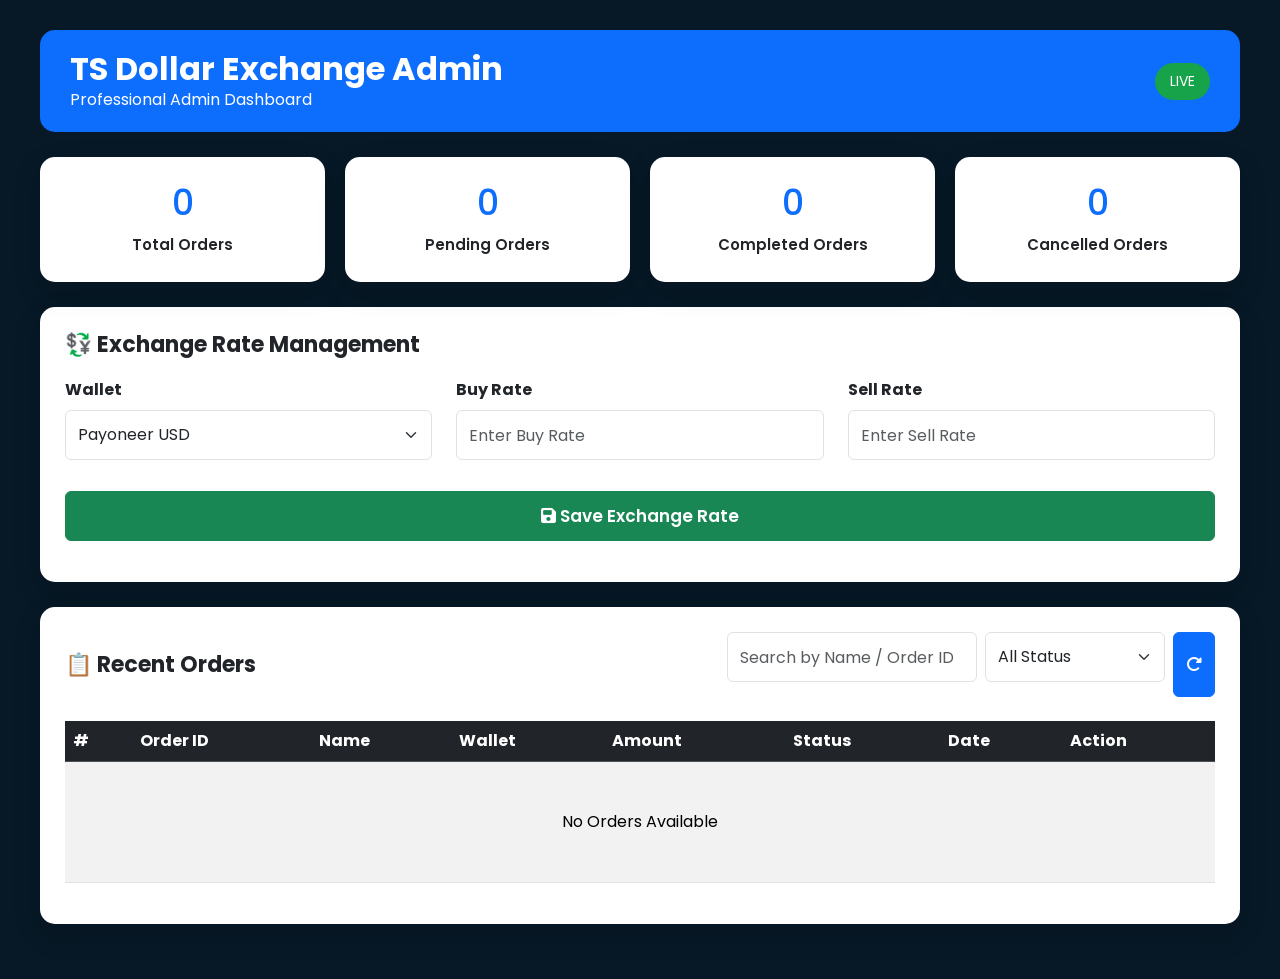
<file: admin.html>
<!DOCTYPE html>
<html lang="en">

<head>

<meta charset="UTF-8">
<meta name="viewport" content="width=device-width, initial-scale=1.0">

<title>TS Dollar Exchange Admin</title>

<link href="https://cdn.jsdelivr.net/npm/bootstrap@5.3.7/dist/css/bootstrap.min.css" rel="stylesheet">

<link rel="preconnect" href="https://fonts.googleapis.com">

<link rel="preconnect" href="https://fonts.gstatic.com" crossorigin>

<link href="https://fonts.googleapis.com/css2?family=Poppins:wght@300;400;500;600;700&display=swap" rel="stylesheet">

<link rel="stylesheet"
href="https://cdnjs.cloudflare.com/ajax/libs/font-awesome/6.7.2/css/all.min.css"/>

<style>

*{
margin:0;
padding:0;
box-sizing:border-box;
font-family:'Poppins',sans-serif;
}

body{

background:#071826;

padding:30px;

}

.wrapper{

max-width:1200px;

margin:auto;

}

.top-header{

background:#0d6efd;

color:#fff;

padding:20px 30px;

border-radius:15px;

display:flex;

justify-content:space-between;

align-items:center;

margin-bottom:25px;

}

.top-header h2{

margin:0;

font-weight:700;

}

.live{

background:#16a34a;

padding:8px 15px;

border-radius:30px;

font-size:14px;

}

.dashboard{

display:grid;

grid-template-columns:repeat(4,1fr);

gap:20px;

margin-bottom:25px;

}

.card-box{

background:#fff;

border-radius:15px;

padding:25px;

text-align:center;

box-shadow:0 10px 30px rgba(0,0,0,.12);

}

.card-box h2{

color:#0d6efd;

font-size:35px;

margin-bottom:10px;

}

.card-box p{

margin:0;

font-size:15px;

font-weight:600;

}

.main-card{

background:#fff;

border-radius:15px;

padding:25px;

box-shadow:0 10px 30px rgba(0,0,0,.12);

margin-bottom:25px;

}

.section-title{

font-size:22px;

font-weight:700;

margin-bottom:20px;

}

input,
select{

height:50px!important;

margin-bottom:15px;

}

.btn-save{

height:50px;

font-size:17px;

font-weight:600;

width:100%;

}

.table th{

white-space:nowrap;

}

@media(max-width:991px){

.dashboard{

grid-template-columns:repeat(2,1fr);

}

}

@media(max-width:576px){

body{

padding:15px;

}

.dashboard{

grid-template-columns:1fr;

}

.top-header{

flex-direction:column;

gap:15px;

text-align:center;

}

}

</style>

</head>

<body>

<div class="wrapper">

<div class="top-header">

<div>

<h2>

TS Dollar Exchange Admin

</h2>

<p class="mb-0">

Professional Admin Dashboard

</p>

</div>

<div class="live" id="liveStatus">

LIVE

</div>

</div>
<!-- ========================= -->
<!-- Dashboard Statistics -->
<!-- ========================= -->

<div class="dashboard">

    <div class="card-box">
        <h2 id="totalOrders">0</h2>
        <p>Total Orders</p>
    </div>

    <div class="card-box">
        <h2 id="pendingOrders">0</h2>
        <p>Pending Orders</p>
    </div>

    <div class="card-box">
        <h2 id="completedOrders">0</h2>
        <p>Completed Orders</p>
    </div>

    <div class="card-box">
        <h2 id="cancelledOrders">0</h2>
        <p>Cancelled Orders</p>
    </div>

</div>

<!-- ========================= -->
<!-- Exchange Rate Management -->
<!-- ========================= -->

<div class="main-card">

<h3 class="section-title">
💱 Exchange Rate Management
</h3>

<div class="row">

<div class="col-md-4">

<label class="form-label fw-bold">
Wallet
</label>

<select id="wallet" class="form-select">

<option value="payoneer">Payoneer USD</option>

<option value="wise">Wise USD</option>

<option value="usdt">USDT</option>

<option value="skrill">Skrill</option>

</select>

</div>

<div class="col-md-4">

<label class="form-label fw-bold">
Buy Rate
</label>

<input
id="buyRate"
type="number"
class="form-control"
placeholder="Enter Buy Rate">

</div>

<div class="col-md-4">

<label class="form-label fw-bold">
Sell Rate
</label>

<input
id="sellRate"
type="number"
class="form-control"
placeholder="Enter Sell Rate">

</div>

</div>

<div class="row mt-3">

<div class="col-md-12">

<button
onclick="saveRate()"
class="btn btn-success btn-save">

<i class="fa-solid fa-floppy-disk"></i>

Save Exchange Rate

</button>

</div>

</div>

<div class="row mt-3">

<div class="col-md-6">

<p id="message" class="fw-bold mb-0"></p>

</div>

<div class="col-md-6 text-md-end">

<p id="lastUpdate" class="text-secondary mb-0"></p>

</div>

</div>

</div>
<!-- ========================= -->
<!-- Recent Orders -->
<!-- ========================= -->

<div class="main-card">

    <div class="d-flex justify-content-between align-items-center flex-wrap mb-4">

        <h3 class="section-title mb-3 mb-md-0">
            📋 Recent Orders
        </h3>

        <div class="d-flex gap-2 flex-wrap">

            <input
                type="text"
                id="searchOrder"
                class="form-control"
                placeholder="Search by Name / Order ID"
                style="width:250px;">

            <select
                id="statusFilter"
                class="form-select"
                style="width:180px;">

            <option value="all">All Status</option>

<option value="Pending">Pending</option>

<option value="Released">Released</option>

<option value="Rejected">Rejected</option>
                
            </select>

            <button
                id="refreshBtn"
                class="btn btn-primary">

                <i class="fa-solid fa-rotate-right"></i>

            </button>

        </div>

    </div>

    <div class="table-responsive">

        <table class="table table-striped table-hover align-middle">

            <thead class="table-dark">

                <tr>

                    <th>#</th>

                    <th>Order ID</th>

                    <th>Name</th>

                    <th>Wallet</th>

                    <th>Amount</th>

                    <th>Status</th>

                    <th>Date</th>

                    <th>Action</th>

                </tr>

            </thead>

            <tbody id="ordersTable">

                <tr>

                    <td colspan="8" class="text-center py-5">

                        No Orders Available

                    </td>

                </tr>

            </tbody>

        </table>

    </div>

</div>
<!-- ========================= -->
<!-- Order Details Modal -->
<!-- ========================= -->

<div class="modal fade" id="orderModal" tabindex="-1">

<div class="modal-dialog modal-lg">

<div class="modal-content">

<div class="modal-header bg-primary text-white">

<h5 class="modal-title">
Order Details
</h5>

<button
type="button"
class="btn-close btn-close-white"
data-bs-dismiss="modal">
</button>

</div>

<div class="modal-body">

<div class="row">

<div class="col-md-6 mb-3">
<strong>Order ID</strong>
<p id="mOrderId">-</p>
</div>

<div class="col-md-6 mb-3">
<strong>Customer Name</strong>
<p id="mCustomer">-</p>
</div>

<div class="col-md-6 mb-3">
<strong>Phone</strong>
<p id="mPhone">-</p>
</div>

<div class="col-md-6 mb-3">
<strong>Wallet</strong>
<p id="mWallet">-</p>
</div>

<div class="col-md-6 mb-3">
<strong>Amount</strong>
<p id="mAmount">-</p>
</div>

<div class="col-md-6 mb-3">
<strong>Receive Method</strong>
<p id="mReceiveMethod">-</p>
</div>

<div class="col-md-6 mb-3">
<strong>Receive Account</strong>
<p id="mReceiveAccount">-</p>
</div>

<div class="col-md-6 mb-3">
<strong>Transaction ID</strong>
<p id="mTrx">-</p>
</div>

<div class="col-md-6 mb-3">
<strong>Status</strong>
<p id="mStatus">-</p>
</div>

<div class="col-md-6 mb-3">
<strong>Date</strong>
<p id="mDate">-</p>
</div>

</div>

</div>

<div class="modal-footer">

<button
class="btn btn-secondary"
data-bs-dismiss="modal">

Close

</button>

<button
id="releaseBtn"
class="btn btn-success">

<i class="fa-solid fa-circle-check"></i>
Release

</button>

<button
id="cancelBtn"
class="btn btn-danger">

<i class="fa-solid fa-ban"></i>
Reject

</button>

</div>

</div>

</div>

</div>

</div>

<script src="https://cdn.jsdelivr.net/npm/bootstrap@5.3.7/dist/js/bootstrap.bundle.min.js"></script>

<script type="module" src="admin.js"></script>

</body>

</html>
</file>
